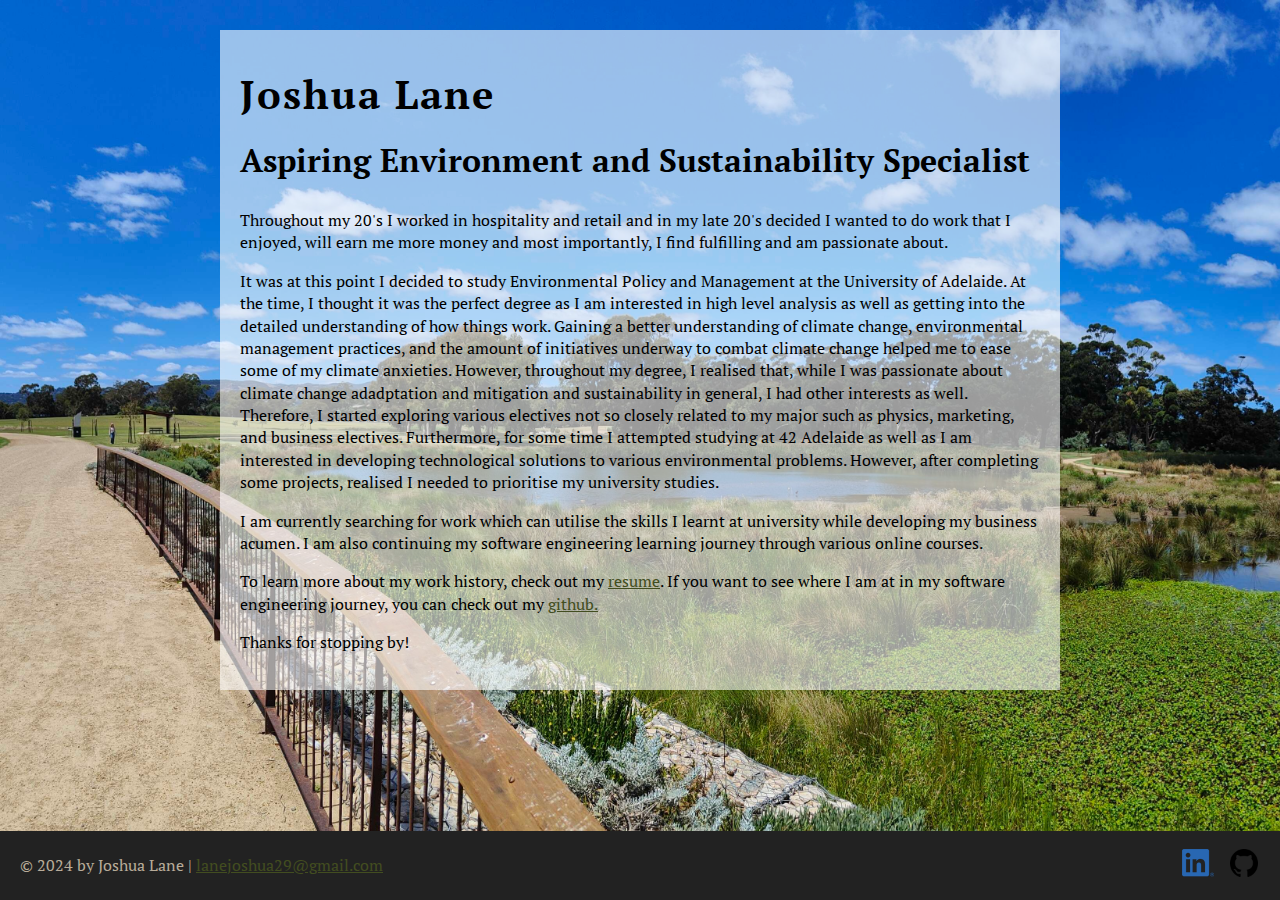
<file: index.html>
<!DOCTYPE html>
<html lang="en">
  <head>
    <meta charset="UTF-8">
    <meta name="viewport" content="width=device-width, initial-scale=1">
    <title>Joshua Lane | Aspiring Environmental and Sustainability Specialist</title>
    <link rel="preconnect" href="https://fonts.googleapis.com">
    <link rel="preconnect" href="https://fonts.gstatic.com" crossorigin>
    <link href="https://fonts.googleapis.com/css2?family=Inconsolata:wght@200..900&family=PT+Serif:ital,wght@0,400;0,700;1,400;1,700&display=swap" rel="stylesheet">
    <link rel="stylesheet" href="css/styles.css">
  </head>
  <body class="home">
    <!-- //  INTRO  // -->
    <div class="content-wrapper">
      <div class="content-bg">
        <header>
          <h1>Joshua Lane</h1>
          <h2>Aspiring Environment and Sustainability Specialist</h2>
        </header>

        <!-- //  ABOUT ME  // -->
        <main>
          <!-- Start content edits below this line. -->
          <p>Throughout my 20's I worked in hospitality and retail and in my late 20's decided I wanted to do work that I enjoyed, will earn me more money and most importantly, I find fulfilling and am passionate about.</p>
          <p>It was at this point I decided to study Environmental Policy and Management at the University of Adelaide. At the time, I thought it was the perfect degree as I am interested in high level analysis as well as getting into the detailed understanding of how things work. Gaining a better understanding of climate change, environmental management practices, and the amount of initiatives underway to combat climate change helped me to ease some of my climate anxieties. However, throughout my degree, I realised that, while I was passionate about climate change adadptation and mitigation and sustainability in general, I had other interests as well. Therefore, I started exploring various electives not so closely related to my major such as physics, marketing, and business electives. Furthermore, for some time I attempted studying at 42 Adelaide as well as I am interested in developing technological solutions to various environmental problems. However, after completing some projects, realised I needed to prioritise my university studies.</p>
          <p>I am currently searching for work which can utilise the skills I learnt at university while developing my business acumen. I am also continuing my software engineering learning journey through various online courses.</p>
          <p>To learn more about my work history, check out my <a href="resume.html"> resume</a>. If you want to see where I am at in my software engineering journey, you can check out my <a href="https://github.com/thesanguinist">github.</a></p><p>Thanks for stopping by!</p>

          <!-- End content edits here. -->
        </main>
    </div>
    </div>
    <!-- //  FOOTER INFO, SOCIAL MEDIA  // -->
    <footer>
      <!-- Start content edits below this line. -->
      <p>© 2024 by Joshua Lane | <a href="mailto:lanejoshua29@gmail.com">lanejoshua29@gmail.com</a></p>

      <!-- Add or remove any networks. -->
      <ul class="socials">
        <li>
          <a href="https://www.linkedin.com/in/joshua-l-69b750b6" target="_blank"><img src="images/icon-logo-linkedin.png" alt="My Linkedin profile."></a>
        </li>
        <li>
          <a href="https://github.com/thesanguinist" target="_blank"><img src="images/211904_social_github_icon.png" alt="My Github Profile."></a>
        </li>
      </ul>
      <!-- End content edits here. -->
    </footer>
  </body>
</html>
</file>
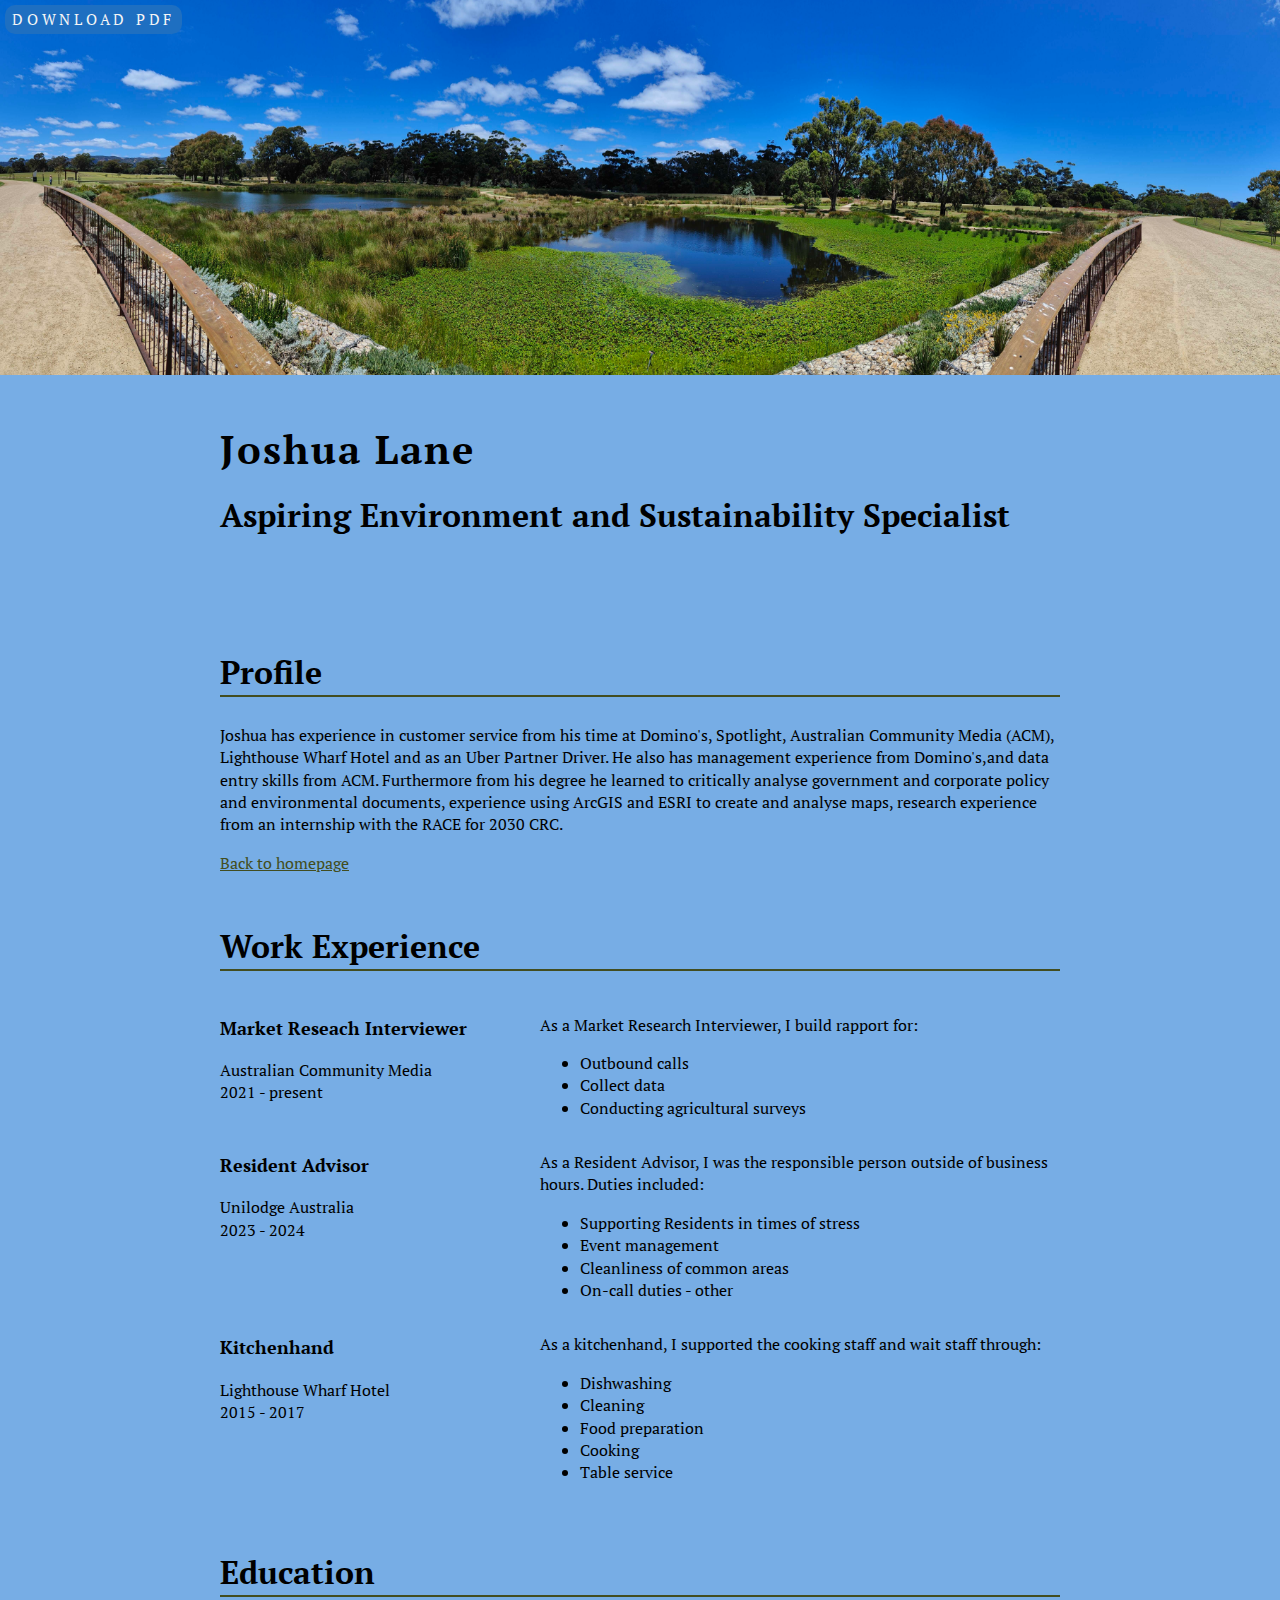
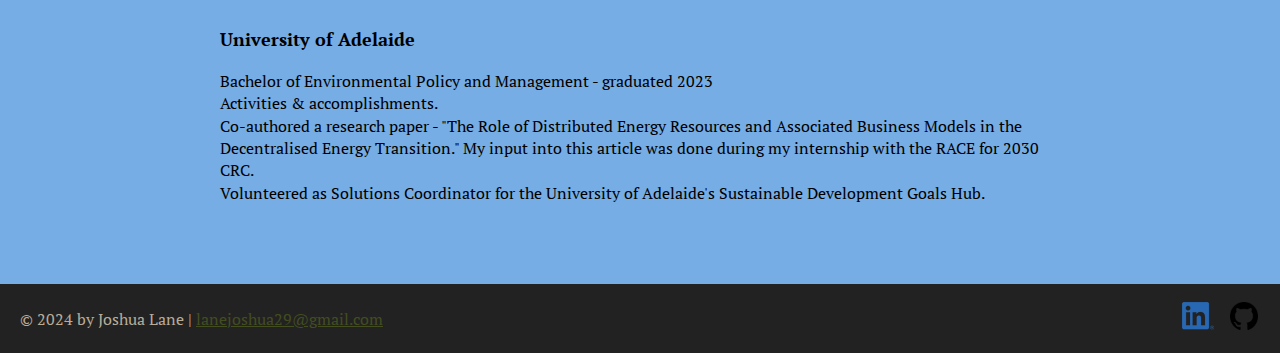
<file: resume.html>
<!DOCTYPE html>
<html lang="en">
  <head>
    <meta charset="UTF-8">
    <meta name="viewport" content="width=device-width, initial-scale=1">
    <title>Resume |Joshua Lane | Aspiring Environmental and Sustainability Specialist</title><link rel="preconnect" href="https://fonts.googleapis.com">
    <link rel="preconnect" href="https://fonts.gstatic.com" crossorigin>
    <link href="https://fonts.googleapis.com/css2?family=Inconsolata:wght@200..900&family=PT+Serif:ital,wght@0,400;0,700;1,400;1,700&display=swap" rel="stylesheet">
    <link rel="stylesheet" href="css/styles.css">
  </head>
  <body class="resume">
    <a  class="btn download-link" href="files/GraduateResume-1.pdf">Download PDF</a>
    <!-- //  INTRO  // -->
    <header>
      <div class="content-wrapper">
        <h1>Joshua Lane</h1>
        <h2>Aspiring Environment and Sustainability Specialist</h2>
      </div>
    </header>

    <main class="content-wrapper">
      <!-- //  PROFILE  // -->
      <section class="resume-section">
        <!-- Start content edits below this line. -->
        <h2>Profile</h2>
        <p>Joshua has experience in customer service from his time at Domino's, Spotlight, Australian Community Media (ACM), Lighthouse Wharf Hotel and as an Uber Partner Driver. He also has management experience from Domino's,and data entry skills from ACM. Furthermore from his degree he learned to critically analyse government and corporate policy and environmental documents, experience using ArcGIS and ESRI to create and analyse maps, research experience from an internship with the RACE for 2030 CRC.</p>
        <a href="index.html">Back to homepage</a>

        <!-- End content edits here. -->
      </section>

      <!-- //  PROJECTS  // -->
<!--      <section class="resume-section">
        <h2>Projects</h2>
        <p>Optional paragraph for the Projects summary. Delete if not being used.</p>

        <section class="project-item">
        <img src="images/PKWetDuck-500px.jpg" srcset="images/PKWetDuck-1000px 2x" alt="Picture of ducks by a pond." width="" height="">
          <h3>Project Name</h3>
          <p>Summary or description of the project and/or your role in it. Add as many paragraphs as you need.</p>-->
          <!-- link to project 
          <a href="#" target="_blank">Link</a>
           additional links, e.g. newsletter 
         <a href="#" target="_blank">Another link</a>
        </section>
-->        
        <!-- End content edits here. -->
      </section>

      <!-- //  WORK EXPERIENCE  // -->
      <section class="resume-section">
        <!-- Start content edits below this line.  -->
        <h2>Work Experience</h2>
        <section class="work-item">
          <div class="work-details">
            <h3>Market Reseach Interviewer</h3>
            <p>Australian Community Media</p>
            <p>2021 - present</p>
          </div>
          <div class="work-summary">
            <p>As a Market Research Interviewer, I build rapport for:</p>
            <ul>
              <li>Outbound calls</li>
              <li>Collect data</li>
              <li>Conducting agricultural surveys</li>
            </ul>
          </div>
        </section>

        <section class="work-item">
          <div class="work-details">
            <h3>Resident Advisor</h3>
            <p>Unilodge Australia</p>
            <p>2023 - 2024</p>
          </div>
          <div class="work-summary">
            <p>As a Resident Advisor, I was the responsible person outside of business hours. Duties included:</p>
            <ul>
              <li>Supporting Residents in times of stress</li>
              <li>Event management</li>
              <li>Cleanliness of common areas</li>
              <li>On-call duties - other</li>
            </ul>
          </div>
        </section>  
        <section class="work-item">
          <div class="work-details">
            <h3>Kitchenhand</h3>
            <p>Lighthouse Wharf Hotel</p>
            <p>2015 - 2017</p>
          </div>
          <div class="work-summary">
            <p>As a kitchenhand, I supported the cooking staff and wait staff through:</p>
            <ul>
              <li>Dishwashing</li>
              <li>Cleaning</li>
              <li>Food preparation</li>
              <li>Cooking</li>
              <li>Table service</li>
            </ul>
          </div>
        </section>

        <!-- End content edits here. -->
      </section>

      <!-- //  EDUCATION & CERTIFICATIONS  // -->
      <section class="resume-section">
        <!-- Start content edits below this line.  -->
        <h2>Education</h2>

        <!-- To add more items, copy this whole <section></section> block -->
        <section class="education-item">
          <h3>University of Adelaide</h3>
          <p>Bachelor of Environmental Policy and Management - graduated 2023</p>
          <p>Activities & accomplishments.</p>
          <p>Co-authored a research paper - "The Role of Distributed Energy Resources and Associated Business Models in the Decentralised Energy Transition." My input into this article was done during my internship with the RACE for 2030 CRC.</p>
          <p>Volunteered as Solutions Coordinator for the University of Adelaide's Sustainable Development Goals Hub.</p>
        </section>

        <!-- End content edits here. -->
      </section>
    </main>

    <!-- //  FOOTER INFO, SOCIAL MEDIA  // -->
    <footer>
      <!-- Start content edits below this line. -->
      <p>© 2024 by Joshua Lane | <a href="mailto:lanejoshua29@gmail.com">lanejoshua29@gmail.com</a></p>

      <!-- Add or remove any networks. -->
      <ul class="socials">
        <li>
          <a href="www.linkedin.com/in/joshua-l-69b750b6" target="_blank"><img src="images/icon-logo-linkedin.png" alt="My Linked profile."></a>
        </li>
        <li>
          <a href="https://github.com/thesanguinist" target="_blank"><img src="images/211904_social_github_icon.png" alt="My Github Profile."></a>
        </li>
      </ul>
      
      <!-- End content edits here. -->
    </footer>
  </body>
</html>
</file>
<file: css/styles.css>
/* COLOUR PALETTE
Denim #1E6FC1
Woodland #424D20
Heathered Gray #B8AC99
Seagull #77ADE5 */

/* GLOBAL STYLES
-----------------------------------*/
html {
    box-sizing: border-box;
    font-size: 62.5%; /* set default to 10px */
}
*, *:before, *:after { /* what does this do? */
    box-sizing: inherit;
}

html, body {
    height: 100%;
}
body {
    background:#77ADE5;

    margin: 0;
    font-family: "PT Serif", serif;
    font-size: 1.6rem;
    line-height: 1.4;
}
h1, h2, h3{
    font-weight: 550;
}
h1{
    font-size: 4.0rem;
    letter-spacing: 2px;
    line-height: 0.85;
}
h2{
    font-size: 3.2rem;
}

h3{
    font-size: 1.8rem;
}
/* Links */
a {
    color: #424D20;
}
a:hover {
    color: #1E6FC1;
    text-decoration: none;
}
.btn {
    background: #424D20;
    color: #f6f6f6;
    text-decoration: none;
    text-transform: uppercase;
    font-size: 1.2rem;
    display: inline-block;
    padding: 7px;
    letter-spacing: 0.25em;
    line-height: 1;
    border-radius: 10px;
}
.content-wrapper {
    margin: 0 auto;
    padding: 30px;
    max-width: 900px;
}

/* HOME
-----------------------------------*/ 
.home {
    background: url(../images/PKWet.jpg) no-repeat;
    background-size: cover;
    display: flex;
    flex-direction: column;
}
.home .content-wrapper {
    flex: 1 0 auto;
}
.content-bg {
    background: rgb(255 255 255 / 0.6);
    padding: 20px;
}
@media screen and (max-width:650px)  {
    .home .content-wrapper {
        padding: 10px;
    }
    .content-bg {
        padding: 20px;
    }
}
/* RESUME
-----------------------------------*/
.resume header::before {
    background: url(../images/PKWet.jpg) center;
    background-size: cover;
    content: "";
    display: block;
    height: 375px;
}
@media screen and (max-width:450px) { /* completely ignored  ;-( */
    .resume header::before {
        background: url(../images/PKWet.jpg) center;
        background-size: cover;
        display: block;
        height: 250px;
    }
    h2 {
        font-size: 2.8rem;
    }
}
.resume-section {
    margin-bottom: 50px;
}
.resume-section h2 {
    border-bottom: 2px inset #424D20;
}
.download-link {
    position: fixed;
    top: 5px;
    left: 5px;
    background: #1E6FC1;
    font-size: 1.5rem;
}
@media screen and (max-width:1205px){
    .download-link {
        position: absolute;
    }
}
/* Profile
-----------------------------------*/

/* Projects
-----------------------------------*/
.project-item {
    display: root-flow;
    margin: 30px;
}
.project-item img {
    width: 300px;
    float: left;
    margin-right: 20px
}
/* Work Experience
-----------------------------------*/

.work-details p {
    margin: 0px;
}
@media screen and (max-width:799px) {
    h3 {
        margin-top: 22px;
        margin-bottom: 10px;
    }
}
@media screen and (min-width:800px) {
    .work-item {
        display: grid;
        grid-template-columns: 300px 1fr;
        column-gap: 20px;
    }

}
/*Volunteering
-----------------------------------*/
/* Education
-----------------------------------*/
.education-item {
    margin: 30px 0;
}
.education-item p {
    margin: 0;
}
/* FOOTER
-----------------------------------*/
footer {
    background: #222;
    color: #B8AC99;

}
.socials {
    list-style-type: none;
    padding: 0;
}
.socials li {
    display: inline-block;
    margin-left: 10px;
}
.socials img {
    width: 32px;
}
.socials img:hover {
    opacity: 0.5;
}
@media screen and (min-width:550px) {
    footer {
        display: flex;
        justify-content: space-between;
        align-items: center;
        padding: 0 20px;
    }
}
@media screen and (max-width:549px) {
    footer {
        text-align: center;
        padding: 10px;
    }
}
</file>
